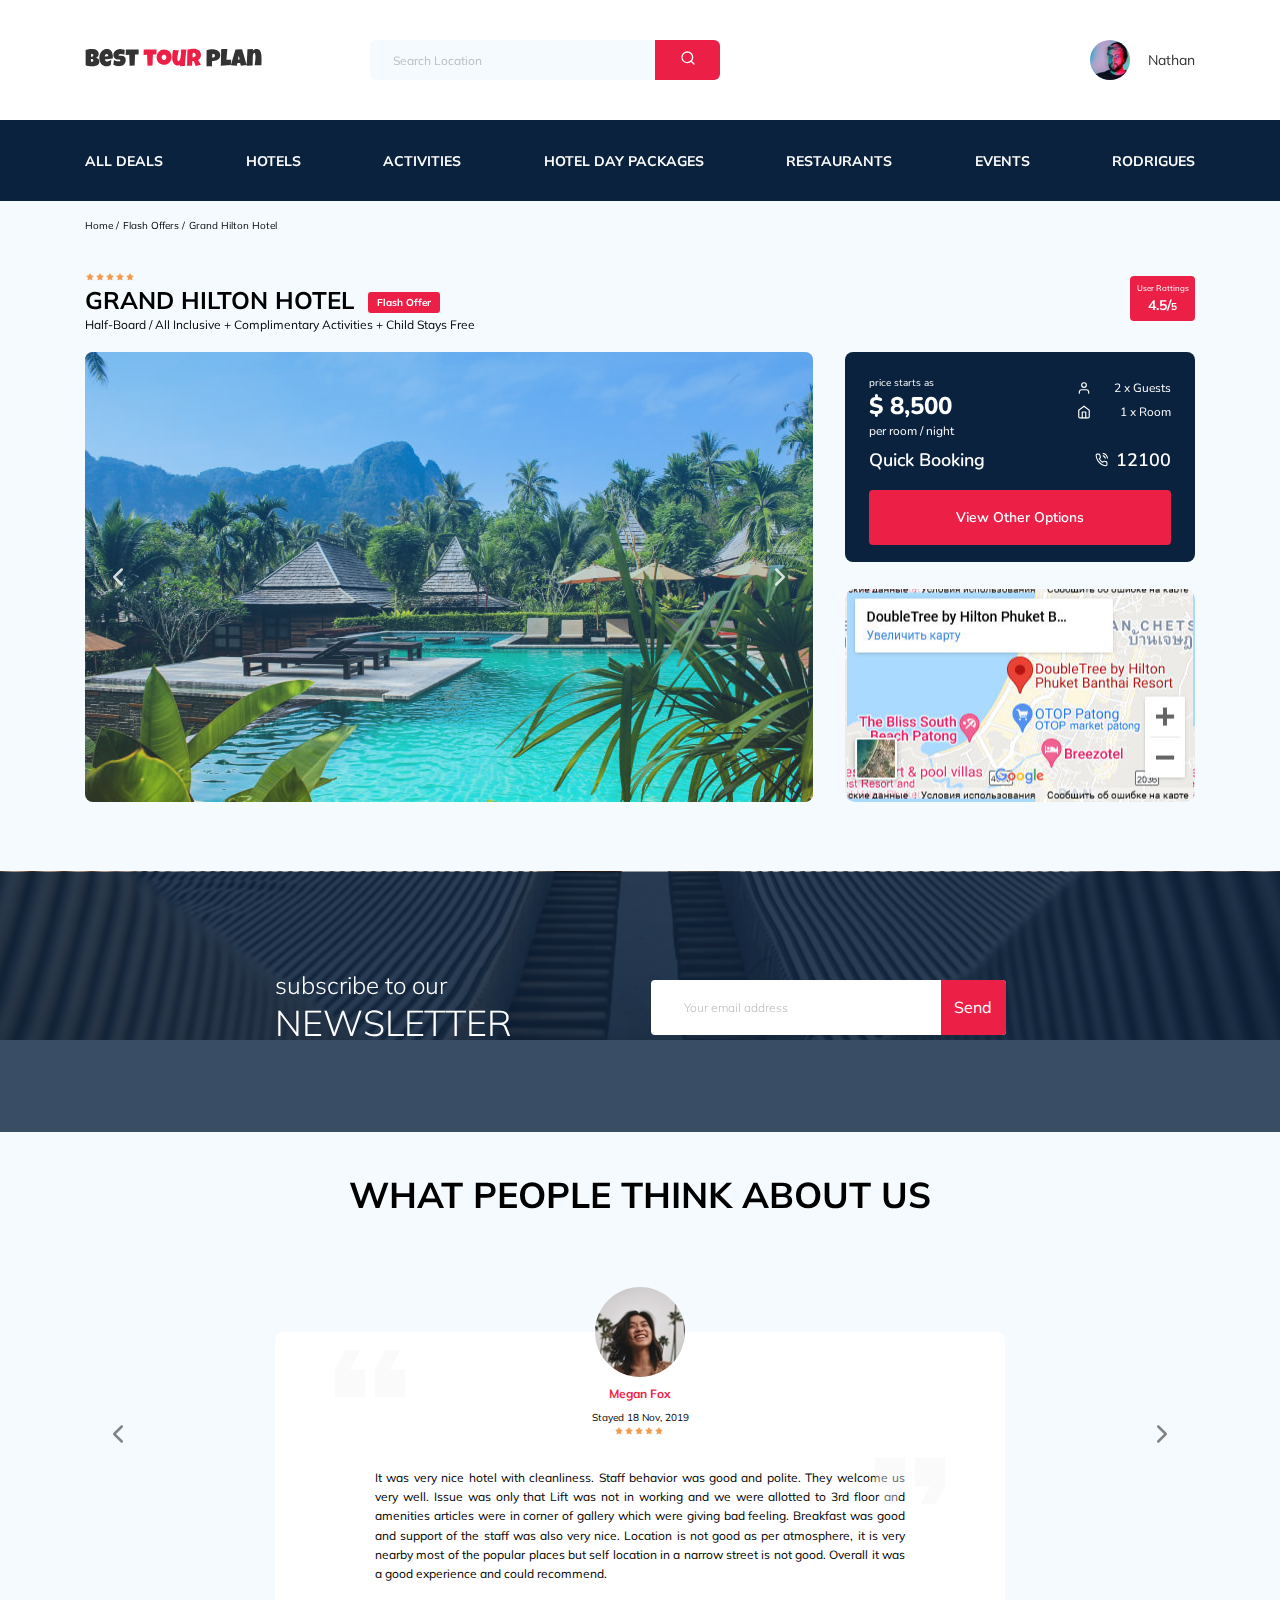
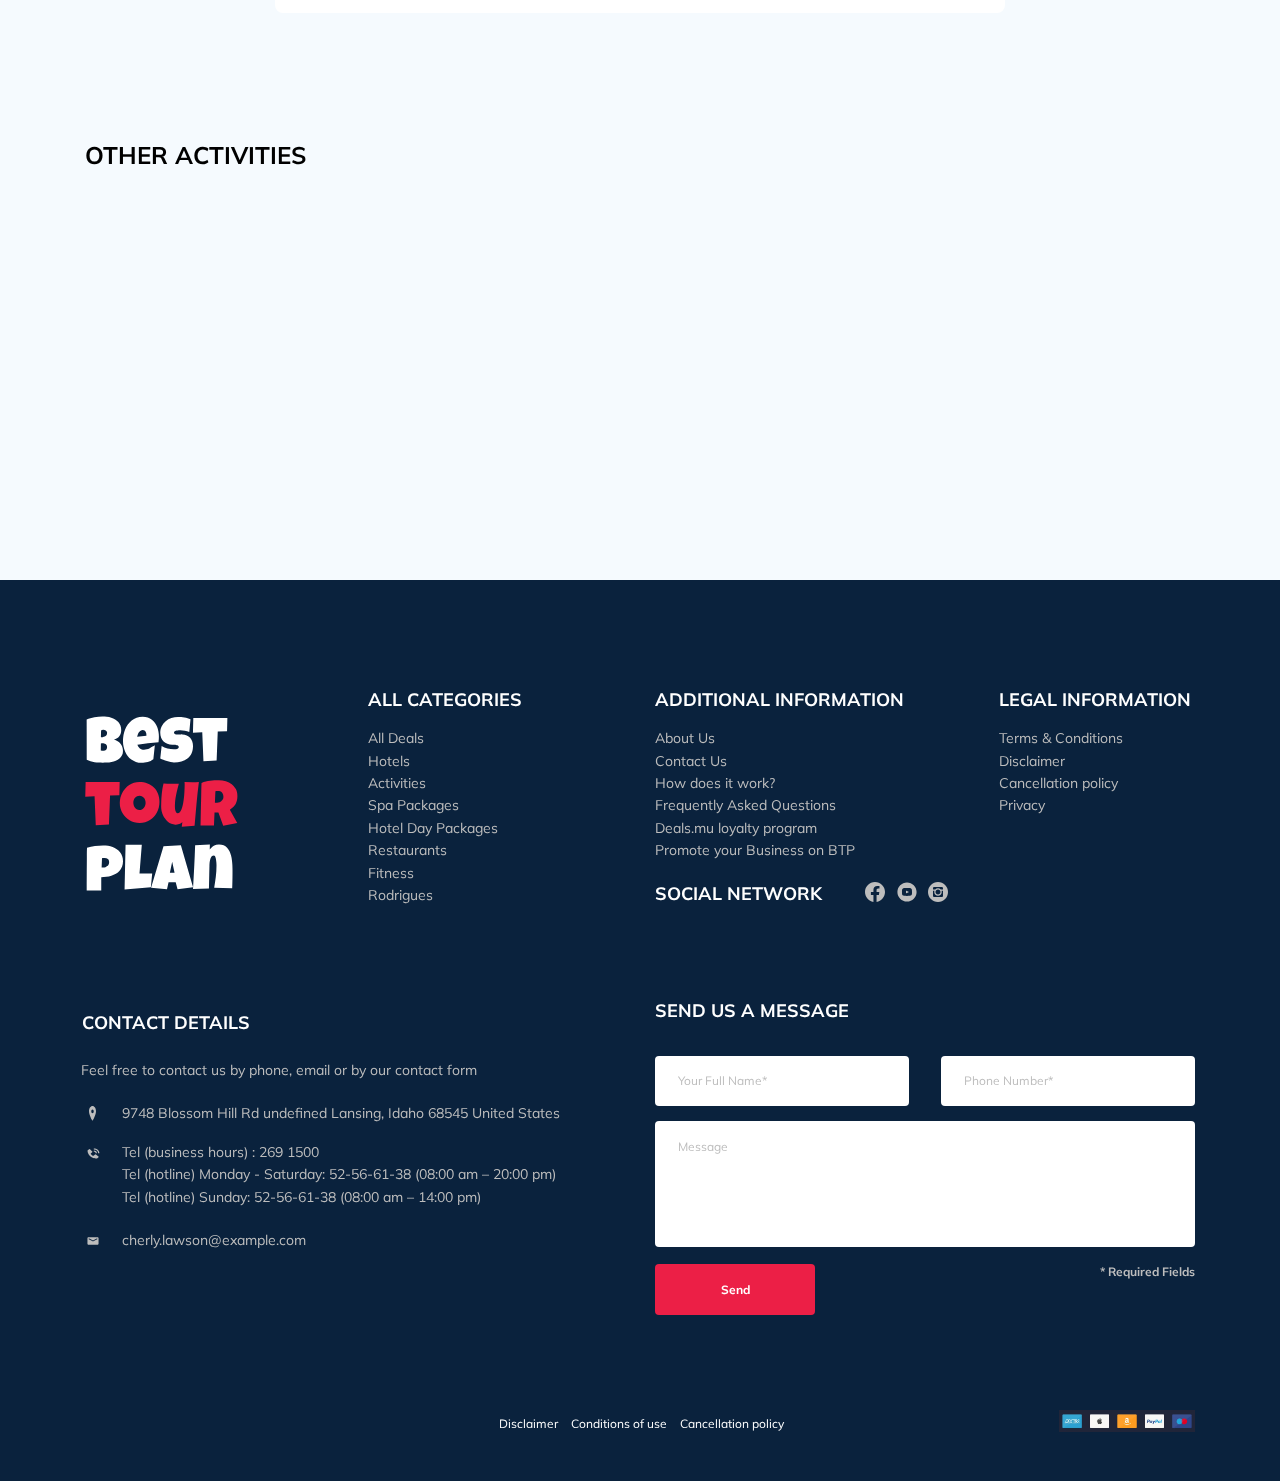
<file: index.html>
<!DOCTYPE html>
<html lang="en">

<head>
  <meta charset="UTF-8" />
  <meta http-equiv="X-UA-Compatible" content="IE=edge" />
  <meta name="viewport" content="width=device-width, initial-scale=1.0" />
  <title>Best Tour Plan - Hotel Booking</title>
  <link href="https://fonts.googleapis.com/css2?family=Mulish:wght@400;700&family=Nunito:wght@400;700;800&display=swap"
    rel="stylesheet" />
  <link rel="stylesheet" href="css/swiper-bundle.min.css" />
  <link rel="stylesheet" href="css/aos.css" />
  <link rel="stylesheet" href="css/style.css" />
</head>

<body>
  <header class="navbar navbar--mobile--fixed">
    <div class="container">
      <div class="navbar-top">
        <a href="#" class="logo" data-aos="flip-left" data-aos-delay="300">
          <img loading="lazy" loading='' src="img/horizontal-logo.svg" alt="Logo: Best Tour Plan" class="logo__image" />
        </a>
        <form action="#" class="search navbar__search navbar__search--mobile--hidden">
          <input type="text" class="search__input" placeholder="Search Location" />
          <button class="search__button">
            <img loading="lazy" src="img/search.svg" alt="Icon: search" />
          </button>
        </form>
        <a href="#" class="user navbar__user navbar__user--mobile--hidden">
          <img loading="lazy" src="img/user-avatar.jpg" alt="avatar: Nathan" class="user__avatar" />
          <span class="user__name">Nathan</span>
        </a>
        <!--./user-->
        <button class="menu-button navbar-top__menu-button">
          <span class="menu-button__line"></span>
          <span class="menu-button__line"></span>
          <span class="menu-button__line"></span>
        </button>
      </div>
      <!--./navbar-top-->
    </div>
    <!--./container-->
    <div class="navbar-bottom">
      <div class="container">
        <ul class="navbar-menu">
          <li class="navbar-menu__item navbar-menu__item--mobile--visible">
            <a href="#" class="user navbar__user navbar__user--mobile--visible">
              <img loading="lazy" src="img/user-avatar.jpg" alt="avatar: Nathan" class="user__avatar" />
              <span class="user__name user__name--light">Nathan</span>
            </a>
          </li>
          <li class="navbar-menu__item navbar-menu__item--mobile--visible">
            <form action="#" class="search navbar__search navbar__search--mobile--visible">
              <input type="text" class="search__input search__input--mobile--visible" placeholder="Search Location" />
              <button class="search__button">
                <img loading="lazy" src="img/search.svg" alt="Icon: search" />
              </button>
            </form>
          </li>
          <li class="navbar-menu__item">
            <a href="#" class="navbar-menu__link" data-aos="zoom-in" data-aos-delay="500">All Deals</a>
          </li>
          <li class="navbar-menu__item">
            <a href="#" class="navbar-menu__link" data-aos="zoom-in" data-aos-delay="600">Hotels</a>
          </li>
          <li class="navbar-menu__item">
            <a href="#" class="navbar-menu__link" data-aos="zoom-in" data-aos-delay="700">Activities</a>
          </li>
          <li class="navbar-menu__item">
            <a href="#" class="navbar-menu__link" data-aos="fade-up" data-aos-delay="800">Hotel Day Packages</a>
          </li>
          <li class="navbar-menu__item">
            <a href="#" class="navbar-menu__link" data-aos="zoom-in" data-aos-delay="700">Restaurants</a>
          </li>
          <li class="navbar-menu__item">
            <a href="#" class="navbar-menu__link" data-aos="zoom-in" data-aos-delay="600">Events</a>
          </li>
          <li class="navbar-menu__item">
            <a href="#" class="navbar-menu__link" data-aos="zoom-in" data-aos-delay="500">Rodrigues</a>
          </li>
        </ul>
        <!--./navbar-menu-->
      </div>
    </div>
    <!--./navbar-bottom-->
  </header>
  <nav class="breadcrump">
    <div class="container">
      <ul class="breadcrump-list">
        <li class="breadcrump-list__item">
          <a href="#" class="breadcrump-list__link">Home</a>
        </li>
        <li class="breadcrump-list__item">
          <a href="#" class="breadcrump-list__link">Flash Offers</a>
        </li>
        <li class="breadcrump-list__item">Grand Hilton Hotel</li>
      </ul>
    </div>
    <!--./container -->
  </nav>
  <!--./breadcrump -->
  <section class="hotel">
    <div class="container">
      <div class="hotel-info">
        <div class="hotel-info__text">
          <div class="hotel-wrapper">
            <div class="stars">
              <img loading="lazy" class="stars__modifier" src="img/star.svg" alt="star" />
              <img loading="lazy" class="stars__modifier" src="img/star.svg" alt="star" />
              <img loading="lazy" class="stars__modifier" src="img/star.svg" alt="star" />
              <img loading="lazy" class="stars__modifier" src="img/star.svg" alt="star" />
              <img loading="lazy" class="stars__modifier" src="img/star.svg" alt="star" />
            </div>
            <h1 class="hotel-name hotel-info__name">grand hilton hotel</h1>
            <span class="offer hotel-info__offer">Flash Offer</span>
          </div>
          <p class="hotel-description hotel-info__offer">
            Half-Board / All Inclusive + Complimentary Activities + Child
            Stays Free
          </p>
        </div>
        <!-- /.hotel-info_text-->
        <div data-toggle="modal" data-href="#rating-modal" class="rating hotel-info__rating">
          <span class="rating__text">User Rattings</span>
          <span class="rating__counter">4.5/</span>
        </div>
        <!-- /.hotel info__right -->
      </div>
      <!-- /.hotel-info -->
      <div class="hotel-grid">
        <div class="swiper-container hotel-slider hotel__slider">
          <!-- Additional required wrapper -->
          <div class="swiper-wrapper">
            <div class="swiper-slide hotel-slider__slide">
              <img loading="lazy" class="hotel-slider__img" src="img/slide-1.jpg" alt="slide" />
            </div>
            <div class="swiper-slide hotel-slider__slide">
              <img loading="lazy" class="hotel-slider__img" src="img/slide-2.jpg" alt="Слайд 2" />
            </div>
            <div class="swiper-slide hotel-slider__slide">
              <img loading="lazy" class="hotel-slider__img" src="img/slide-3.jpg" alt="Слайд 3" />
            </div>
            <div class="swiper-slide hotel-slider__slide">
              <img loading="lazy" class="hotel-slider__img" src="img/slide-4.jpg" alt="Слайд 4" />
            </div>
            <div class="swiper-slide hotel-slider__slide">
              <img loading="lazy" class="hotel-slider__img" src="img/slide-5.jpg" alt="Слайд 5" />
            </div>
          </div>

          <!-- If we need navigation buttons -->
          <button class="hotel-slider__button hotel-slider__button--prev"></button>
          <button class="hotel-slider__button hotel-slider__button--next"></button>
        </div>
        <!-- ./swiper-container-->
        <div class="hotel-right">
          <div class="booking">
            <div class="booking__info">
              <div class="booking__price">
                <span class="booking__start">price starts as</span>
                <strong class="booking__pricetag">$ 8,500</strong>
                <span class="booking__per-room">per room / night</span>
              </div>
              <!-- /.booking__price -->
              <div class="booking__room">
                <div class="booking__text">
                  <img loading="lazy"  class="booking__img--user booking__icon" src="img/user.svg" alt="Icon: user"/>
                  <span class="booking__description">2 x Guests</span>
                </div>
                <!-- /.booking__text -->
                <div class="booking__text">
                  <img loading="lazy"  class="booking__img--home booking__icon" src="img/home.svg" alt="Icon: home"/>
                  <span class="booking__description">1 x Room</span>
                </div>
                <!-- /.booking__text -->
              </div>
              <!-- /.booking__room -->
            </div>
            <!-- /.booking__info -->
            <div class="booking__call-center">
              <span class="booking__heading">Quick Booking</span>
              <a class="booking__number" href="tel:12100">
                <img loading="lazy" class="booking__number--phone" src="img/phone-call-1.svg" alt="Icone: phone" />
                <span class="booking__num">12100</span>
              </a>
            </div>
            <!-- /.booking__call-center -->
            <button data-toggle="modal" data-href="#booking-modal" class="button booking__button">View Other
              Options</button>
          </div>
          <!-- /.booking -->
          <div id="map_container" class="map container-fluid">
            <script id="ymap_lazy" async
              data-src="https://api-maps.yandex.ru/services/constructor/1.0/js/?um=constructor%3A26f860b2bd00717ac99d3d5c108648a2e52b5e810cdecc0f4e9f6578273fc647&amp;width=100%&amp;height=100%&amp;lang=ru_RU&amp;scroll=true"></script>
          </div>
          <!-- /.map -->
        </div>
        <!-- /.hotel-right -->
      </div>
      <!-- /.hotel-grid -->
    </div>
    <!--./container -->
  </section>
  <!--./hotel -->
  <section class="newsletter parallax-window">
    <div class="newsletter-wrapper">
      <h2 class="newsletter-title newsletter__title">
        subscribe to our
        <span class="newsletter-title__strong">Newsletter</span>
      </h2>
      <form action="send.php" method="POST" class="subscribe newsletter__subscribe form">
        <input type="email" placeholder="Your email address" class="subscribe__input" name="email" required />
        <button class="subscribe__button" type="submit">Send</button>
      </form>
    </div>
    <!-- /.newsletter-wrapper -->
  </section>
  <section class="reviews">
    <div class="container">
      <h2 class="reviews__title">What people think about us</h2>
      <div class="swiper-container reviews-slider">
        <div class="swiper-wrapper">
          <div class="swiper-slide">
            <div class="reviews-slider__item">
              <div class="reviews-slider__profile">
                <img loading="lazy" src="img/reviews-avatar.jpg" alt="Photo: Megan Fox" class="reviews-slider__avatar" />
                <h3 class="reviews-slider__username">Megan Fox</h3>
                <span class="reviews-slider__date">Stayed 18 Nov, 2019</span>
                <div class="reviews-slider__rating">
                  <img loading="lazy" class="stars__modifier" src="img/star.svg" alt="star" />
                  <img loading="lazy" class="stars__modifier" src="img/star.svg" alt="star" />
                  <img loading="lazy" class="stars__modifier" src="img/star.svg" alt="star" />
                  <img loading="lazy" class="stars__modifier" src="img/star.svg" alt="star" />
                  <img loading="lazy" class="stars__modifier" src="img/star.svg" alt="star" />
                </div>
                <!-- /.reviews-slider__rating -->
              </div>
              <!-- /.reviews-slider__profile -->
              <p class="reviews-slider__text">
                It was very nice hotel with cleanliness. Staff behavior was
                good and polite. They welcome us very well. Issue was only
                that Lift was not in working and we were allotted to 3rd floor
                and amenities articles were in corner of gallery which were
                giving bad feeling. Breakfast was good and support of the
                staff was also very nice. Location is not good as per
                atmosphere, it is very nearby most of the popular places but
                self location in a narrow street is not good. Overall it was a
                good experience and could recommend.
              </p>
              <!-- /.reviews-slider__text -->
            </div>
            <!-- /.reviews-slider__item -->
          </div>
          <!-- ./swiper-slider-->
          <div class="swiper-slide">
            <div class="reviews-slider__item">
              <div class="reviews-slider__profile">
                <img loading="lazy" src="img/reviews-avatar-2.jpg" alt="Photo: Suzy Devidson" class="reviews-slider__avatar" />
                <h3 class="reviews-slider__username">Suzy Devidson</h3>
                <span class="reviews-slider__date">Stayed 20 Nov, 2018</span>
                <div class="reviews-slider__rating">
                  <img loading="lazy" class="stars__modifier" src="img/star.svg" alt="star" />
                  <img loading="lazy" class="stars__modifier" src="img/star.svg" alt="star" />
                  <img loading="lazy" class="stars__modifier" src="img/star.svg" alt="star" />
                  <img loading="lazy" class="stars__modifier" src="img/star.svg" alt="star" />
                  <img loading="lazy" class="stars__modifier" src="img/star.svg" alt="star" />
                </div>
                <!-- /.reviews-slider__rating -->
              </div>
              <!-- /.reviews-slider__profile -->
              <p class="reviews-slider__text">
                Lorem ipsum dolor sit amet consectetur adipisicing elit.
                Corrupti cum quam enim repellendus error debitis aperiam dicta
                necessitatibus neque reiciendis, sapiente sed laboriosam
                incidunt quia? Corporis saepe suscipit voluptate ipsum? Lorem
                ipsum dolor sit, amet consectetur adipisicing elit. Fuga
                porro, laboriosam reiciendis earum fugit sed magni distinctio
                quae, vel ea maiores labore. Possimus perferendis assumenda,
                quae ex cumque distinctio aspernatur.
              </p>
              <!-- /.reviews-slider__text -->
            </div>
            <!-- /.reviews-slider__item -->
          </div>
          <!-- ./swiper-slider-->
        </div>
        <!-- ./swiper-wrapper-->
        <button class="reviews-slider__button reviews-slider__button--next"></button>
        <button class="reviews-slider__button reviews-slider__button--prev"></button>
      </div>
      <!-- ./reviews-slider-->
    </div>
    <!-- /.container -->
  </section>
  <!-- /.reviews -->
  <section class="activities">
    <div class="container">
      <h2 class="activities__title">Other Activities</h2>
      <div class="activities-wrapper">
        <div class="card activities__card" data-aos="fade-down" data-aos-delay="800">
          <img loading="lazy" src="img/activities/activity-1.jpg" alt="The curious corner of chamarel" class="card__image" />
          <h3 class="card__title card__title--header-one">
            The curious corner of chamarel
          </h3>
          <button class="card__button">Book Now</button>
        </div>
        <div class="card activities__card" data-aos="fade-down" data-aos-delay="600">
          <img loading="lazy" src="img/activities/activity-2.jpg" alt="Gymkhana club golf course" class="card__image" />
          <h3 class="card__title card__title--header-two">
            Gymkhana club golf course
          </h3>
          <button class="card__button">Book Now</button>
        </div>
        <div class="card activities__card" data-aos="fade-down" data-aos-delay="400">
          <img loading="lazy" src="img/activities/activity-3.jpg" alt="Tamarind falls hikingtrip - full day" class="card__image" />
          <h3 class="card__title card__title--header-three">
            Tamarind falls hiking trip - full day
          </h3>
          <button class="card__button">Book Now</button>
        </div>
        <div class="card activities__card" data-aos="fade-down" data-aos-delay="200">
          <img loading="lazy" src="img/activities/activity-4.jpg" alt="The blue marine discovery quest" class="card__image" />
          <h3 class="card__title card__title--header-four">
            The blue marine discovery quest
          </h3>
          <button class="card__button">Book Now</button>
        </div>
        <!-- /.card -->
      </div>
      <!-- /.activities-wrapper -->
    </div>
  </section>
  <!-- /.activities -->
  <footer class="footer">
    <div class="container">
      <div class="footer-wrapper">
        <a class="logo footer__logo" href="#"><img loading="lazy" src="img/vertical_logo.svg" alt="Best Tour Plan" /></a>
        <div class="footer__list footer__categories">
          <h3 class="footer__title footer__title--all-categories">ALL CATEGORIES</h3>
          <ul class="footer__ul">
            <li class="footer__item">
              <a href="#" class="footer__link">All Deals </a>
            </li>
            <li class="footer__item">
              <a href="#" class="footer__link">Hotels</a>
            </li>
            <li class="footer__item">
              <a href="#" class="footer__link">Activities</a>
            </li>
            <li class="footer__item">
              <a href="#" class="footer__link">Spa Packages</a>
            </li>
            <li class="footer__item">
              <a href="#" class="footer__link">Hotel Day Packages </a>
            </li>
            <li class="footer__item">
              <a href="#" class="footer__link">Restaurants </a>
            </li>
            <li class="footer__item">
              <a href="#" class="footer__link">Fitness </a>
            </li>
            <li class="footer__item">
              <a href="#" class="footer__link">Rodrigues</a>
            </li>
          </ul>
        </div>
        <!-- /.footer__list -->
        <div class="footer__list footer__additional">
          <h3 class="footer__title">ADDITIONAL INFORMATION</h3>
          <ul class="footer__ul">
            <li class="footer__item">
              <a href="#" class="footer__link">About Us </a>
            </li>
            <li class="footer__item">
              <a href="#" class="footer__link">Contact Us </a>
            </li>
            <li class="footer__item">
              <a href="#" class="footer__link">How does it work? </a>
            </li>
            <li class="footer__item">
              <a href="#" class="footer__link">Frequently Asked Questions </a>
            </li>
            <li class="footer__item">
              <a href="#" class="footer__link">Deals.mu loyalty program </a>
            </li>
            <li class="footer__item">
              <a href="#" class="footer__link">Promote your Business on BTP</a>
            </li>
          </ul>
        </div>
        <!-- /.footer__list -->
        <div class="footer__social-network">
          <h3 class="footer__title footer__title--inline">Social Network</h3>
          <div class="footer__social-links">
            <a href="#" class="footer__link"><img loading="lazy" class="footer__link--img" src="img/facebook.svg" alt="icon:facebook" /></a><a href="#"
              class="footer__link"><img loading="lazy" class="footer__link--img" src="img/youtube.svg" alt="icon: youtube" /></a><a href="#"
              class="footer__link"><img loading="lazy"class="footer__link--img" src="img/instagram.svg" alt="icon: instagram" /></a>
          </div>
          <!-- /.footer__social-links -->
        </div>
        <!-- /.footer__social-network -->
        <div class="footer__list footer__legal">
          <h3 class="footer__title">LEGAL INFORMATION</h3>
          <ul class="footer__ul">
            <li class="footer__item">
              <a href="#" class="footer__link">Terms & Conditions</a>
            </li>
            <li class="footer__item">
              <a href="#" class="footer__link">Disclaimer</a>
            </li>
            <li class="footer__item">
              <a href="#" class="footer__link">Cancellation policy</a>
            </li>
            <li class="footer__item">
              <a href="#" class="footer__link">Privacy</a>
            </li>
          </ul>
        </div>
        <!-- /.footer__list -->
        <div class="footer__contact-details">
          <h3 class="footer__title footer__title--mb-3">Contact Details</h3>
          <p class="footer__text">
            Feel free to contact us by phone, email or by our contact form
          </p>
          <ul class="footer__ul">
            <li class="footer__item footer__item--mb-2">
              <div class="footer__icon-wrapper">
                <img loading="lazy" class="footer__icon footer__icon--pad-1" src="img/map-marker.svg" alt="icon: map marker" />
              </div>
              9748
              Blossom Hill Rd undefined Lansing, Idaho 68545 United States
            </li>
            <li class="footer__item footer__item--mb-3">
              <div class="footer__icon-wrapper">
                <img loading="lazy" class="footer__icon footer__icon--pad-2" src="img/phone-call.svg" alt="icon: phone call" />
              </div>
              Tel (business hours) : 269 1500 <br />
              Tel (hotline) Monday - Saturday: 52-56-61-38 (08:00 am – 20:00
              pm) <br />
              Tel (hotline) Sunday: 52-56-61-38 (08:00 am – 14:00 pm) <br />
            </li>
            <li class="footer__item footer__item--mb-3">
              <div class="footer__icon-wrapper"><img loading="lazy" class="footer__icon footer__icon--pad-3" src="img/email.svg"
                  alt="icon: email" /></div>
              cherly.lawson@example.com
            </li>
          </ul>
        </div>
        <!-- /.footer__contact-details -->
        <div class="footer__contacts-form">
          <h3 class="footer__title footer__title--sum">Send us a message</h3>
          <form action="send.php" method="POST" class="footer__form form">
            <div class="footer__input-group">
              <input type="text" placeholder="Your Full Name*" class="input footer__input" name="name" required
                minlength="2" />
            </div>
            <div class="footer__input-group">
              <input type="tel" placeholder="Phone Number*" class="input phone footer__input" name="phone" required />
            </div>
            <textarea cols="30" rows="6" class="message footer__message" placeholder="Message"
              name="message"></textarea>
            <button type="submit" class="button footer__button">Send</button>
            <span class="footer__info">* Required Fields</span>
          </form>
        </div>
        <!-- /.footer__contacts-form -->
        <div class="footer__other">
          <span class="footer__links">
            <a class="footer__links__disclaimer" href="#">Disclaimer</a>
            <a class="footer__links__cou" href="#">Conditions of use</a>
            <a class="footer__links__cp" href="#">Cancellation policy</a>
          </span>
          <span class="footer__payment"><img loading="lazy" class="footer__payment--image" src="img/payment-cards.png"
              alt="Images: Payment cards"></span>
        </div>
        <!-- /.footer__other -->
      </div>
      <!-- /.footer-wrapper -->
    </div>
    <!-- /.container -->
  </footer>
  <div class="modal" id="booking-modal">
    <div class="modal__overlay">
    </div>
    <!-- /.modal__overlay -->
    <div class="modal__dialog">
      <a href="#" class="modal__close">
        <img loading="lazy" src="img/close.svg" alt="icon: close">
      </a>
      <h3 class="modal__title modal__title--sum">Booking</h3>
      <form action="send.php" method="POST" class="modal__form form">
        <input type="text" placeholder="Your Full Name*" class="input modal__input" name="name" required
          minlength="2" />
        <input type="tel" placeholder="Phone Number*" class="input phone modal__input" name="phone" required />
        <input type="email" placeholder="Your Email*" class="input modal__input" name="email" required />
        <textarea cols="30" rows="6" class="message modal__message" placeholder="Message" name="message"></textarea>
        <button type="submit" class="button modal__button">Send</button>
        <span class="modal__info">* Required Fields</span>
      </form>
    </div>
    <!-- /.modal__dialog -->
  </div>
  <!-- /.modal booking-modal -->
  <div class="modal" id="rating-modal">
    <div class="modal__overlay">
    </div>
    <!-- /.modal__overlay -->
    <div class="modal__dialog">
      <a href="#" class="modal__close">
        <img loading="lazy" src="img/close.svg" alt="icon: close">
      </a>
      <h3 class="modal__title modal__title--sum">Send us a feedback</h3>
      <form action="send.php" method="POST" class="modal__form form">
        <input type="text" placeholder="Your Full Name*" class="input modal__input" name="name" required
          minlength="2" />
        <input type="tel" placeholder="Phone Number*" class="input phone modal__input" name="phone" required />
        <input type="email" placeholder="Your Email*" class="input modal__input" name="email" required />
        <textarea cols="30" rows="6" class="message modal__message" placeholder="Message" name="message"></textarea>
        <button type="submit" class="button modal__button">Send</button>
        <span class="modal__info">* Required Fields</span>
      </form>
    </div>
    <!-- /.modal__dialog -->
  </div>
  <!-- /.modal rating-modal -->

  <script src="js/jquery-3.6.0.min.js" defer ></script>
  <script src="js/swiper-bundle.min.js" defer></script>
  <script src="https://ajax.googleapis.com/ajax/libs/jquery/1.11.0/jquery.min.js" defer></script>
  <script src="js/parallax.min.js" defer></script>
  <script src="js/jquery.validate.min.js" defer></script>
  <script src="js/jquery.mask.min.js" defer></script>
  <script src="js/aos.js" defer></script>
  <script src="js/main.js" defer></script>
</body>

</html>
</file>
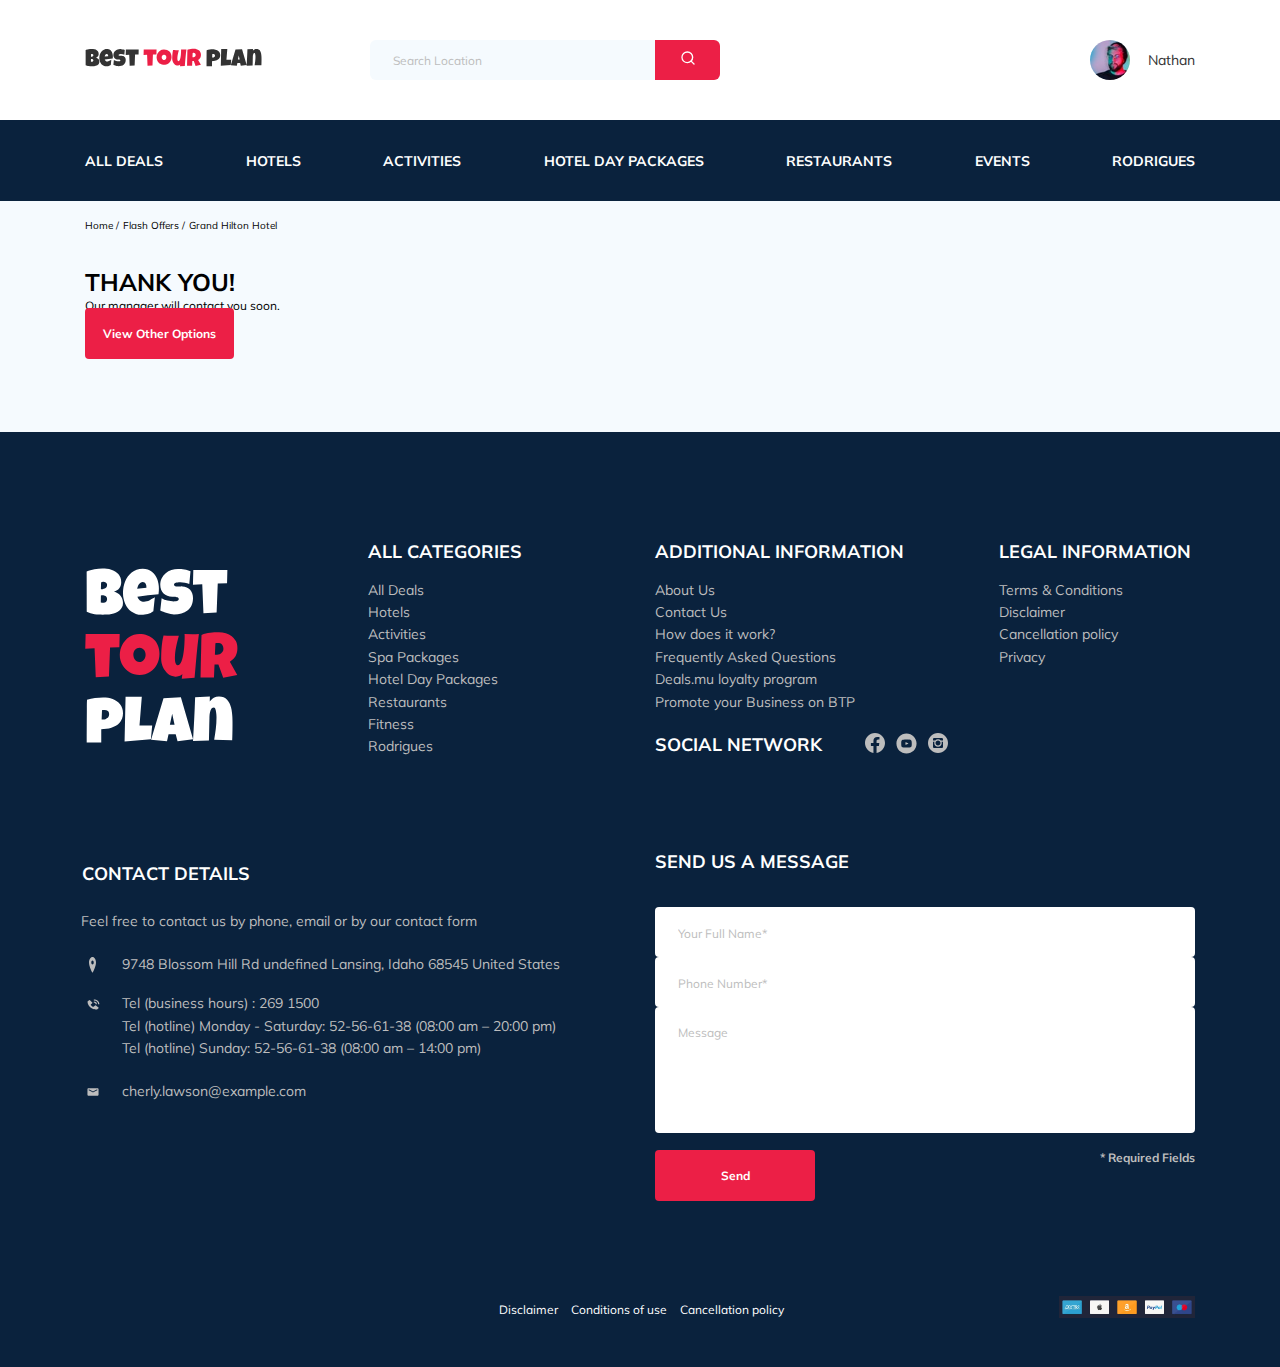
<file: subscribe.html>
<!DOCTYPE html>
<html lang="en">

<head>
    <meta charset="UTF-8" />
    <meta http-equiv="X-UA-Compatible" content="IE=edge" />
    <meta name="viewport" content="width=device-width, initial-scale=1.0" />
    <title>Best Tour Plan - Hotel Booking</title>
    <link
        href="https://fonts.googleapis.com/css2?family=Mulish:wght@400;700&family=Nunito:wght@400;700;800&display=swap"
        rel="stylesheet" />
    <link rel="stylesheet" href="css/swiper-bundle.min.css" />
    <link rel="stylesheet" href="css/style.css" />
</head>

<body>
    <header class="navbar navbar--mobile--fixed">
        <div class="container">
            <div class="navbar-top">
                <a href="index.html" class="logo">
                    <img src="img/horizontal-logo.svg" alt="LolgoBest Tour Plan" class="logo__image" />
                </a>
                <form action="#" class="search navbar__search navbar__search--mobile--hidden">
                    <input type="text" class="search__input" placeholder="Search Location" />
                    <button class="search__button">
                        <img src="img/search.svg" alt="Icon: search" />
                    </button>
                </form>
                <a href="#" class="user navbar__user navbar__user--mobile--hidden">
                    <img src="img/user-avatar.jpg" alt="avatar: Nathan" class="user__avatar" />
                    <span class="user__name">Nathan</span>
                </a>
                <!--./user-->
                <button class="menu-button navbar-top__menu-button">
                    <span class="menu-button__line"></span>
                    <span class="menu-button__line"></span>
                    <span class="menu-button__line"></span>
                </button>
            </div>
            <!--./navbar-top-->
        </div>
        <!--./container-->
        <div class="navbar-bottom">
            <div class="container">
                <ul class="navbar-menu">
                    <li class="navbar-menu__item navbar-menu__item--mobile--visible">
                        <a href="#" class="user navbar__user navbar__user--mobile--visible">
                            <img src="img/user-avatar.jpg" alt="avatar: Nathan" class="user__avatar" />
                            <span class="user__name user__name--light">Nathan</span>
                        </a>
                    </li>
                    <li class="navbar-menu__item navbar-menu__item--mobile--visible">
                        <form action="#" class="search navbar__search navbar__search--mobile--visible">
                            <input type="text" class="search__input search__input--mobile--visible"
                                placeholder="Search Location" />
                            <button class="search__button">
                                <img src="img/search.svg" alt="Icon: search" />
                            </button>
                        </form>
                    </li>
                    <li class="navbar-menu__item">
                        <a href="#" class="navbar-menu__link">All Deals</a>
                    </li>
                    <li class="navbar-menu__item">
                        <a href="#" class="navbar-menu__link">Hotels</a>
                    </li>
                    <li class="navbar-menu__item">
                        <a href="#" class="navbar-menu__link">Activities</a>
                    </li>
                    <li class="navbar-menu__item">
                        <a href="#" class="navbar-menu__link">Hotel Day Packages</a>
                    </li>
                    <li class="navbar-menu__item">
                        <a href="#" class="navbar-menu__link">Restaurants</a>
                    </li>
                    <li class="navbar-menu__item">
                        <a href="#" class="navbar-menu__link">Events</a>
                    </li>
                    <li class="navbar-menu__item">
                        <a href="#" class="navbar-menu__link">Rodrigues</a>
                    </li>
                </ul>
                <!--./navbar-menu-->
            </div>
        </div>
        <!--./navbar-bottom-->
    </header>
    <nav class="breadcrump">
        <div class="container">
            <ul class="breadcrump-list">
                <li class="breadcrump-list__item">
                    <a href="#" class="breadcrump-list__link">Home</a>
                </li>
                <li class="breadcrump-list__item">
                    <a href="#" class="breadcrump-list__link">Flash Offers</a>
                </li>
                <li class="breadcrump-list__item">Grand Hilton Hotel</li>
            </ul>
        </div>
        <!--./container -->
    </nav>
    <!--./breadcrump -->
    <section class="hotel">
        <div class="container">
            <div class="hotel-info">
                <div class="hotel-info__text">
                    <div class="hotel-wrapper">
                        <h1 class="hotel-name hotel-info__name">Thank You!</h1>

                    </div>
                    <p class="hotel-description hotel-info__offer hotel-description__subscribe">
                        Our manager will contact you soon.
                    </p>
                    <a href="index.html" class="button booking__button--go-back">View Other
                        Options</a>
                </div>
                <!-- /.hotel-info_text-->
            </div>
            <!-- /.hotel-info -->
        </div>
        <!--./container -->
    </section>
    <!--./hotel -->
    <!-- /.activities -->
    <footer class="footer">
        <div class="container">
            <div class="footer-wrapper">
                <a class="logo footer__logo" href="index.html"><img src="img/vertical_logo.svg"
                        alt="Best Tour Plan" /></a>
                <div class="footer__list footer__categories">
                    <h3 class="footer__title footer__title--all-categories">ALL CATEGORIES</h3>
                    <ul class="footer__ul">
                        <li class="footer__item">
                            <a href="#" class="footer__link">All Deals </a>
                        </li>
                        <li class="footer__item">
                            <a href="#" class="footer__link">Hotels</a>
                        </li>
                        <li class="footer__item">
                            <a href="#" class="footer__link">Activities</a>
                        </li>
                        <li class="footer__item">
                            <a href="#" class="footer__link">Spa Packages</a>
                        </li>
                        <li class="footer__item">
                            <a href="#" class="footer__link">Hotel Day Packages </a>
                        </li>
                        <li class="footer__item">
                            <a href="#" class="footer__link">Restaurants </a>
                        </li>
                        <li class="footer__item">
                            <a href="#" class="footer__link">Fitness </a>
                        </li>
                        <li class="footer__item">
                            <a href="#" class="footer__link">Rodrigues</a>
                        </li>
                    </ul>
                </div>
                <!-- /.footer__list -->
                <div class="footer__list footer__additional">
                    <h3 class="footer__title">ADDITIONAL INFORMATION</h3>
                    <ul class="footer__ul">
                        <li class="footer__item">
                            <a href="#" class="footer__link">About Us </a>
                        </li>
                        <li class="footer__item">
                            <a href="#" class="footer__link">Contact Us </a>
                        </li>
                        <li class="footer__item">
                            <a href="#" class="footer__link">How does it work? </a>
                        </li>
                        <li class="footer__item">
                            <a href="#" class="footer__link">Frequently Asked Questions </a>
                        </li>
                        <li class="footer__item">
                            <a href="#" class="footer__link">Deals.mu loyalty program </a>
                        </li>
                        <li class="footer__item">
                            <a href="#" class="footer__link">Promote your Business on BTP</a>
                        </li>
                    </ul>
                </div>
                <!-- /.footer__list -->
                <div class="footer__social-network">
                    <h3 class="footer__title footer__title--inline">Social Network</h3>
                    <div class="footer__social-links">
                        <a href="#" class="footer__link"><img src="img/facebook.svg" alt="icon:facebook" /></a><a
                            href="#" class="footer__link"><img src="img/youtube.svg" alt="icon: youtube" /></a><a
                            href="#" class="footer__link"><img src="img/instagram.svg" alt="icon: instagram" /></a>
                    </div>
                    <!-- /.footer__social-links -->
                </div>
                <!-- /.footer__social-network -->
                <div class="footer__list footer__legal">
                    <h3 class="footer__title">LEGAL INFORMATION</h3>
                    <ul class="footer__ul">
                        <li class="footer__item">
                            <a href="#" class="footer__link">Terms & Conditions</a>
                        </li>
                        <li class="footer__item">
                            <a href="#" class="footer__link">Disclaimer</a>
                        </li>
                        <li class="footer__item">
                            <a href="#" class="footer__link">Cancellation policy</a>
                        </li>
                        <li class="footer__item">
                            <a href="#" class="footer__link">Privacy</a>
                        </li>
                    </ul>
                </div>
                <!-- /.footer__list -->
                <div class="footer__contact-details">
                    <h3 class="footer__title footer__title--mb-3">Contact Details</h3>
                    <p class="footer__text">
                        Feel free to contact us by phone, email or by our contact form
                    </p>
                    <ul class="footer__ul">
                        <li class="footer__item footer__item--mb-2">
                            <div class="footer__icon-wrapper">
                                <img class="footer__icon footer__icon--pad-1" src="img/map-marker.svg"
                                    alt="icon: map marker" />
                            </div>
                            9748
                            Blossom Hill Rd undefined Lansing, Idaho 68545 United States
                        </li>
                        <li class="footer__item footer__item--mb-3">
                            <div class="footer__icon-wrapper">
                                <img class="footer__icon footer__icon--pad-2" src="img/phone-call.svg"
                                    alt="icon: phone call" />
                            </div>
                            Tel (business hours) : 269 1500 <br />
                            Tel (hotline) Monday - Saturday: 52-56-61-38 (08:00 am – 20:00
                            pm) <br />
                            Tel (hotline) Sunday: 52-56-61-38 (08:00 am – 14:00 pm) <br />
                        </li>
                        <li class="footer__item footer__item--mb-3">
                            <div class="footer__icon-wrapper"><img class="footer__icon footer__icon--pad-3"
                                    src="img/email.svg" alt="icon: email" /></div>
                            cherly.lawson@example.com
                        </li>
                    </ul>
                </div>
                <!-- /.footer__contact-details -->
                <div class="footer__contacts-form">
                    <h3 class="footer__title footer__title--sum">Send us a message</h3>
                    <form action="send.php" method="POST" class="footer__form">
                        <input type="text" placeholder="Your Full Name*" class="input footer__input" name="name" />
                        <input type="text" placeholder="Phone Number*" class="input footer__input" name="phone" />
                        <textarea cols="30" rows="6" class="footer__message" placeholder="Message"
                            name="message"></textarea>
                        <button type="submit" class="button footer__button">Send</button>
                        <span class="footer__info">* Required Fields</span>
                    </form>
                </div>
                <!-- /.footer__contacts-form -->
                <div class="footer__other">
                    <span class="footer__links">
                        <a class="footer__links__disclaimer" href="#">Disclaimer</a>
                        <a class="footer__links__cou" href="#">Conditions of use</a>
                        <a class="footer__links__cp" href="#">Cancellation policy</a>
                    </span>
                    <span class="footer__payment"><img class="footer__payment--image" src="img/payment-cards.png"
                            alt="Images: Payment cards"></span>
                </div>
                <!-- /.footer__other -->
            </div>
            <!-- /.footer-wrapper -->
        </div>
        <!-- /.container -->
    </footer>
    <script src="js/swiper-bundle.min.js"></script>
    <script src="https://ajax.googleapis.com/ajax/libs/jquery/1.11.0/jquery.min.js"></script>
    <script src="js/parallax.min.js"></script>
    <script src="js/main.js"></script>
</body>

</html>
</file>
<file: css/style.css>
*{box-sizing:border-box}body{font-family:'Mulish', sans-serif;background-color:#F5FAFE}.container{max-width:1110px;margin:auto}.navbar{font-weight:bold}.img{max-width:100%}h1,h2,h3,h4,h5,h6,p{margin:0;padding:0}ul,ol{margin:0;padding:0;list-style:none}a{color:inherit;text-decoration:none;cursor:pointer}button{border:none;cursor:pointer}.input{background-color:#fff;border-radius:4px;border:none;padding:0 23px;height:50px}.message{background-color:#fff;border-radius:4px;padding:18px 23px;border:none}.button{min-width:160px;min-height:50px;padding:18px;font-style:normal;font-weight:bold;font-size:12px;line-height:15px;color:#fff;background-color:#EC1F46;border-radius:4px}::placeholder{font-size:12px;color:#BDBDBD}.error{color:#fff}.invalid{color:#EC1F46;font-weight:600}.navbar{background-color:#ffffff}.navbar-top{display:flex;align-items:center;justify-content:space-between;padding-top:40px;padding-bottom:40px}.navbar-top__menu-button{display:none}.navbar__search{margin-right:auto;margin-left:108px}.navbar-bottom{background-color:#0A223D}.navbar-menu{list-style-type:none;margin:0;padding:31px 0;display:flex;align-items:center;justify-content:space-between;color:#fff}.navbar-menu__item--mobile--visible{display:none}.navbar-menu__link{color:inherit;text-decoration:none;text-transform:uppercase;font-size:14px;line-height:18px}.logo{width:177px;height:24px}.logo__image{width:100%}.search{display:flex;position:relative;overflow:hidden;border-radius:6px;height:40px}.search__input{width:350px;height:100%;padding-right:75px;padding-left:23px;background-color:#f5fafe;border:none;font-size:12px;line-height:15px;color:#333}.search__button{position:absolute;top:0;right:0;width:65px;height:100%;border:none;background-color:#EC1F46}.user{display:flex;align-items:center;text-decoration:none}.user__avatar{width:40px;height:40px;border-radius:50%;object-fit:cover}.user__name{margin-left:18px;font-size:14px;font-style:normal;font-weight:normal;line-height:14px;color:#333}/*! normalize.css v8.0.1 | MIT License | github.com/necolas/normalize.css */html{line-height:1.15;-webkit-text-size-adjust:100%}body{margin:0}main{display:block}h1{font-size:2em;margin:0.67em 0}hr{box-sizing:content-box;height:0;overflow:visible}pre{font-family:monospace, monospace;font-size:1em}a{background-color:transparent}abbr[title]{border-bottom:none;text-decoration:underline;text-decoration:underline dotted}b,strong{font-weight:bolder}code,kbd,samp{font-family:monospace, monospace;font-size:1em}small{font-size:80%}sub,sup{font-size:75%;line-height:0;position:relative;vertical-align:baseline}sub{bottom:-0.25em}sup{top:-0.5em}img{border-style:none}button,input,optgroup,select,textarea{font-family:inherit;font-size:100%;line-height:1.15;margin:0}button,input{overflow:visible}button,select{text-transform:none}button,[type="button"],[type="reset"],[type="submit"]{-webkit-appearance:button}button::-moz-focus-inner,[type="button"]::-moz-focus-inner,[type="reset"]::-moz-focus-inner,[type="submit"]::-moz-focus-inner{border-style:none;padding:0}button:-moz-focusring,[type="button"]:-moz-focusring,[type="reset"]:-moz-focusring,[type="submit"]:-moz-focusring{outline:1px dotted ButtonText}fieldset{padding:0.35em 0.75em 0.625em}legend{box-sizing:border-box;color:inherit;display:table;max-width:100%;padding:0;white-space:normal}progress{vertical-align:baseline}textarea{overflow:auto}[type="checkbox"],[type="radio"]{box-sizing:border-box;padding:0}[type="number"]::-webkit-inner-spin-button,[type="number"]::-webkit-outer-spin-button{height:auto}[type="search"]{-webkit-appearance:textfield;outline-offset:-2px}[type="search"]::-webkit-search-decoration{-webkit-appearance:none}::-webkit-file-upload-button{-webkit-appearance:button;font:inherit}details{display:block}summary{display:list-item}template{display:none}[hidden]{display:none}.breadcrump-list{display:flex;align-items:center;padding:18px 0;margin:0;list-style:none}.breadcrump-list__item{font-size:10px;line-height:13px}.breadcrump-list__item:not(:last-child)::after{content:'/';margin-right:4px}.breadcrump-list__link{text-decoration:none;color:inherit}.hotel{padding-top:16px;padding-bottom:70px}.hotel-info{display:flex;align-items:center;justify-content:space-between;padding-bottom:20px}.hotel-info__offer{margin-left:14px;margin-top:4px;font-weight:700}.hotel-info__name{text-transform:uppercase}.hotel-name{font-size:24px;line-height:0px}.hotel__name{margin-top:4px;margin-bottom:0}.hotel-description{margin:0 0;font-weight:400;font-size:12px;line-height:15px}.hotel-description__subscribe{margin-bottom:10px}.hotel-wrapper{display:flex;flex-wrap:wrap;align-items:center}.hotel__slider{margin-left:0;margin-right:30px}.hotel-slider{width:728px;height:450px;position:relative;border-radius:8px}.hotel-slider::after{content:'';position:absolute;width:100%;height:100%;top:0;bottom:0;left:0;right:0;background:linear-gradient(180deg, rgba(0,122,223,0.48) 0%, rgba(255,255,255,0.128) 100%);z-index:10}.hotel-slider__button{position:absolute;top:50%;transform:translateY(-50%);z-index:99;width:30px;height:30px;border:none;cursor:pointer;background-repeat:no-repeat;background-position:center;background-size:10px;background-color:transparent}.hotel-slider__button--next{right:18px;background-image:url(../img/arrow-next.svg)}.hotel-slider__button--prev{left:18px;background-image:url(../img/arrow-prev.svg)}.hotel-grid{padding-top:0;display:flex;justify-content:space-between}.hotel-right{display:flex;flex-direction:column;justify-content:space-between}.stars{flex-basis:100%;padding-left:2.8px}.stars__modifier{width:8px;height:8px;margin-left:-2px}.offer{font-size:10px;line-height:13px;padding:4px 9px;background-color:#EC1F46;border-radius:3px;color:#fff}.rating{max-width:65px;min-height:45px;text-align:center;color:#fff;background-color:#EC1F46;border-radius:4px;cursor:pointer}.rating__text{font-size:8px;line-height:10px}.rating__counter{font-size:14px;line-height:18px;font-weight:700}.rating__counter::after{content:'5';font-size:10px}.booking{width:350px;max-height:210px;padding:24px;margin-right:0;background-color:#0A223D;color:#fff;border-radius:8px;font-family:Nunito;font-style:normal;font-weight:normal}.booking__img--home{width:14px;height:14px;margin-right:14px}.booking__img--user{width:14px;height:14px;margin-right:14px}.booking__info{display:flex;justify-content:space-between;margin-bottom:9px}.booking__price{display:flex;flex-direction:column}.booking__start{font-size:10px;line-height:14px}.booking__pricetag{font-weight:800;font-size:24px;line-height:33px}.booking__per-room{font-size:12px;line-height:16px}.booking__room{margin-top:4px}.booking__text{display:flex;align-items:center;justify-content:space-between;margin-bottom:8px;min-width:80px;font-size:12px;line-height:16px}.booking__description{margin-left:9px}.booking__call-center{display:flex;align-items:center;justify-content:space-between;margin-bottom:17px}.booking__heading{font-weight:600;font-size:18px;line-height:25px}.booking__number{display:flex;align-items:center;justify-content:space-between;color:inherit;font-weight:600;font-size:18px;line-height:25px}.booking__number--phone{width:13.3px;height:13.41px}.booking__num{margin-left:8px;font-weight:600;font-size:18px;line-height:25px}.booking__button{width:100%;min-height:45px;font-weight:600;font-size:14px;line-height:19px;border-radius:4px;background-color:#EC1F46;color:#fff}.booking__button--goback{display:block;width:70%;text-align:center;text-transform:uppercase}.map{width:100%;height:213px;border-radius:10px;overflow:hidden;background-image:url(../img/map.jpg);background-position:center center}.newsletter{position:relative;padding:98px 0 87px 0;background-repeat:no-repeat;background-position:center;background-size:cover}.newsletter:before{content:'';position:absolute;top:0;left:0;right:0;bottom:0;width:100%;height:100%;background-color:rgba(10,34,61,0.8)}.newsletter-wrapper{position:relative;display:flex;align-items:center;justify-content:space-between;max-width:731px;margin:auto}.newsletter-title{display:flex;flex-direction:column;color:#fff;font-style:normal;font-weight:300;font-size:24px;line-height:30px}.newsletter-title__strong{display:block;font-size:36px;line-height:45px;text-transform:uppercase}.subscribe{position:relative;width:355px;height:55px;border-radius:6px;overflow:visible}.subscribe__input{position:relative;width:100%;height:100%;border:none;padding-left:33px;padding-right:75px;font-style:normal;font-weight:300;font-size:14px;line-height:18px;color:#BDBDBD;border-radius:4px}.subscribe__button{position:absolute;min-width:65px;right:0;top:0;height:100%;border:none;background-color:#EC1F46;color:#fff;border-radius:0 4px 4px 0}.reviews{padding:40px 0 70px 0}.reviews__title{font-style:normal;font-weight:bold;font-size:36px;line-height:45px;text-align:center;text-transform:uppercase;margin-bottom:70px}.reviews-slider__item{display:flex;flex-direction:column;align-items:center;max-width:730px;margin:45px auto 0;background-color:#fff;border-radius:8px;padding:0 100px 30px}.reviews-slider__item:before{content:'';position:absolute;left:250px;top:63px;width:70px;height:47px;background-image:url(../img/quote-left.svg);background-repeat:no-repeat}.reviews-slider__item:after{content:'';position:absolute;right:250px;top:170px;width:70px;height:47px;background-image:url(../img/quote-right.svg);background-repeat:no-repeat}.reviews-slider__button{position:absolute;top:45%;transform:translateY(-50%);width:30px;height:50px;background-repeat:no-repeat;background-size:10px;background-position:center;border:none;background-color:transparent;cursor:pointer;z-index:99}.reviews-slider__button--prev{background-image:url(../img/arrow-prev-secondary.svg);left:18px}.reviews-slider__button--next{background-image:url(../img/arrow-next-secondary.svg);right:18px}.reviews-slider__profile{display:flex;flex-direction:column;align-items:center;margin-top:-45px;margin-bottom:30px}.reviews-slider__avatar{width:90px;height:90px;border-radius:50%;object-fit:cover;margin-bottom:9px}.reviews-slider__username{font-style:normal;font-weight:bold;font-size:12px;line-height:15px;color:#EC1F46;margin-bottom:10px}.reviews-slider__date{font-style:normal;font-weight:normal;font-size:10px;line-height:13px;margin-bottom:-4px}.reviews-slider__text{max-width:537px;font-style:normal;font-weight:normal;font-size:12px;line-height:160%;text-align:justify;margin:auto}.activities{padding:57px 0 98px 0}.activities__title{font-style:normal;font-weight:bold;font-size:24px;line-height:30px;text-transform:uppercase;margin-bottom:57px}.activities-wrapper{display:flex;justify-content:space-between}.card{position:relative;display:flex;flex-direction:column;align-items:flex-start;padding:24px 26px;width:255px;height:255px;border-radius:6px;overflow:hidden}.card:before{content:'';position:absolute;left:0;right:0;top:0;bottom:0;background:linear-gradient(179.83deg, rgba(196,196,196,0) 35.34%, #0A223D 99.85%);z-index:-1}.card__image{position:absolute;width:100%;height:100%;left:0;right:0;top:0;bottom:0;object-fit:cover;z-index:-2}.card__title{margin-top:auto;margin-bottom:18px;max-height:155px;color:#fff;font-style:normal;font-weight:bold;font-size:16px;line-height:20px}.card__title--header-one{width:70%}.card__title--header-three{width:80%}.card__button{max-width:100%;min-height:16px;font-style:normal;font-weight:600;font-size:12px;line-height:16px;color:#fff;padding:7px 18px;border:none;background-color:#EC1F46;border-radius:4px;cursor:pointer}.footer{background-color:#0A223D;color:#fff;padding-top:108px;padding-bottom:46px}.footer-wrapper{display:grid;grid-template-columns:repeat(4, minmax(min-content, 1fr));grid-gap:20px;grid-auto-rows:minmax(40px, min-content);align-items:start}.footer__logo{grid-row:1 / 3;align-self:stretch;padding-top:28px}.footer__categories{grid-row:1 / 4}.footer__additional{padding:0 0 0 5px}.footer__legal{padding:0 0 0 66px}.footer__social-links{display:flex;align-items:center;min-width:83px;justify-content:space-between}.footer__social-network{display:flex;align-items:start;grid-row:2 / 4;grid-column:span 2}.footer__contact-details{grid-column:span 2;padding:9px 0 4px 2px;margin-left:-5px}.footer__contacts-form{grid-column:span 2;margin-top:-3px;padding-left:5px}.footer__form{display:flex;justify-content:space-between;flex-wrap:wrap}.footer__title{font-style:normal;font-weight:bold;font-size:18px;line-height:23px;margin:0 0 16px 0;text-transform:uppercase}.footer__title--sum{margin-bottom:34px}.footer__title--mb-3{margin-bottom:25px}.footer__title--inline{margin:0 43px 0 0;padding-left:5px}.footer__item{display:flex;align-items:flex-start;font-style:normal;font-weight:normal;font-size:14px;line-height:160%;color:#BDBDBD}.footer__item--mb-1{margin-bottom:14px}.footer__item--mb-2{margin-bottom:13px}.footer__item--mb-3{margin-bottom:21px}.footer__icon--pad-1{padding:4px 0 0 7px;width:14px;height:19.47px}.footer__icon--pad-2{padding:7px 0 0 5px;width:18.21px;height:18.21px}.footer__icon--pad-3{padding:5px 0 0 5px;width:16.67px;height:13.33px}.footer__icon-wrapper{min-width:40px}.footer__text{font-style:normal;font-weight:normal;font-size:14px;line-height:160%;color:#BDBDBD;margin-bottom:20px;margin-left:-1px;padding-bottom:1px}.footer__link{color:inherit}.footer__link--img{width:20px;height:20px}.footer__input{width:100%}.footer__input-group{margin-bottom:15px;flex-basis:47%;font-style:normal;font-weight:normal;font-size:12px;line-height:15px;color:#333}.footer__message{background-color:#fff;color:#333;border-radius:4px;padding:18px 23px;border:none;flex-basis:100%;margin-bottom:17px;resize:none;font-style:normal;font-weight:normal;font-size:12px;line-height:15px}.footer__info{font-style:normal;font-weight:bold;font-size:12px;line-height:15px;color:#BDBDBD}.footer__other{grid-column:2 / 5;display:flex;justify-content:space-between;padding-left:131px;padding-top:75px;font-style:normal;font-weight:normal;font-size:12px;line-height:15px;color:#fff}.footer__links{padding-top:6px}.footer__links__disclaimer,.footer__links__cou,.footer__links__cp{padding-right:10px}.footer__payment--image{width:136px;height:22px}.modal__overlay{position:fixed;left:0;top:0;right:0;bottom:0;background-color:rgba(0,143,223,0.39);z-index:100;visibility:hidden;opacity:0}.modal__overlay--visible{visibility:visible;opacity:1;transition:opacity 0.3}.modal__dialog{position:fixed;max-width:478px;top:50%;left:50%;padding:38px 88px;background-color:#0A223D;transform:translate(-50%, -50%);border-radius:8px;z-index:101;visibility:hidden;opacity:0;max-height:90%;overflow-y:auto}.modal__dialog--visible{visibility:visible;opacity:1;transition:opacity 1.3}.modal__close{position:absolute;right:17px;top:17px;text-decoration:none;cursor:pointer}.modal__title{font-style:normal;font-weight:bold;font-size:18px;line-height:23px;margin-bottom:15px;text-transform:uppercase;text-align:center;font-style:normal;color:#FFFFFF}.modal__input{width:100%;height:48px;margin-top:17px}.modal__message{width:100%;height:118px;min-height:110px;margin-top:15px;margin-bottom:15px}.modal__info{font-style:normal;font-weight:bold;font-size:12px;line-height:15px;color:#BDBDBD}.modal__form{display:flex;align-items:center;justify-content:space-between;flex-wrap:wrap}@media (max-width: 1200px){.container{max-width:960px}.hotel-slider__img{height:100%;object-fit:cover}.card{width:230px;height:230px}.footer__input{flex-basis:100%}}@media (max-width: 992px){.container,.newsletter-wrapper{max-width:760px}.logo{width:132px}.navbar-top{padding-top:30px;padding-bottom:30px}.navbar__search{margin-left:auto}.navbar-menu{padding-top:22px;padding-bottom:22px}.navbar-menu__link{font-size:12px;line-height:15px;max-width:340px}.hotel-name{line-height:30px}.hotel-slider__img{width:100%;height:100%}.hotel-right{flex-direction:row}.hotel-grid{flex-direction:column}.swiper-container{width:100%;margin-bottom:30px;margin-right:0}.booking{width:340px;margin-right:20px}.map{width:340px}.reviews-slider__item{max-width:580px}.activities{padding-bottom:50px}.activities-wrapper{flex-wrap:wrap}.activities__card{margin-bottom:20px}.card{width:340px;height:230px}.footer{padding-top:72px}.footer-wrapper{grid-template-columns:repeat(4, minmax(23%, 1fr));grid-row-gap:51px;grid-column-gap:11px}.footer__title--inline{padding:0 0 0 0}.footer__input-group{width:100%}.footer__logo{grid-row:1 / 2;grid-column:span 1;grid-row-gap:40px}.footer__social-network{grid-row:1 / 2;grid-column:span 4;align-self:center;padding:14px 0 0 12px}.footer__categories{grid-row:2 / 3;grid-column:span 1}.footer__legal{grid-column:span 2;padding:0;margin-left:-25px}.footer__additional{grid-column:span 2;padding-left:28px}.footer__contact-details{grid-column:span 5;grid-row:3}.footer__contacts-form{grid-column:span 4;grid-row:4;margin-top:-18px;padding:0;width:539px}.footer__text{margin-left:0}.footer__item--mb-2,.footer__item--mb-3{padding-left:5px}.footer__other{grid-column:span 4;padding-left:0;padding-top:2px}.footer__links__disclaimer,.footer__links__cou,.footer__links__cp{padding-right:10px}.footer__payment--image{margin-right:-11px}.footer__message{margin-bottom:19px}}@media (max-width: 768px){.container,.newsletter-wrapper{max-width:700px;width:92%}.search__input{width:340px}.search__search{margin-left:48px}.search-menu{padding-top:19px;padding-bottom:22px;justify-content:space-around}.navbar__user--mobile--visible,.navbar__search--mobile--visible{display:none}.navbar__user--mobile--hidden,.navbar__search--mobile--hidden{display:flex}.navbar__search{margin-left:48px}.navbar-menu{padding-top:20px;justify-content:space-around}.hotel{padding-bottom:57px}.hotel-description{margin-top:1px}.hotel-info__name{margin:0}.booking{padding-left:23px;padding-right:21px}.booking__info{margin-bottom:10px}.booking__per-room{line-height:12px}.newsletter{padding:93px 0 93px 0}.newsletter__subscribe{padding-left:5px}.subscribe{font-style:normal;font-weight:300;font-size:14px;line-height:18px}.subscribe__button{font-weight:bold;font-size:12px;line-height:15px}.reviews__title{font-size:30px;margin-bottom:44px}.reviews-slider__item{padding:0 64px 30px}.reviews-slider__button{top:50%}.reviews-slider__button--prev{left:1px}.reviews-slider__button--next{right:1px}.activities{padding-top:19px}.activities__title{margin-bottom:55px}.card{height:255px}.card__title--header-one{margin-bottom:17px;width:55%}.card__title--header-two,.card__title--header-four{margin-bottom:17px;width:70%}.card__title--header-three{margin-bottom:17px;width:60%}.footer__input{flex-basis:47%}}@media (max-width: 767px){.container{max-width:700px;width:92%}body{padding-top:78px}.navbar--mobile--fixed{position:fixed;left:0;top:0;right:0;z-index:99}.navbar__user--mobile--hidden,.navbar__search--mobile--hidden{display:none}.navbar__user--mobile--visible,.navbar__search--mobile--visible{display:flex}.navbar__user{flex-direction:column;justify-content:center}.navbar-bottom{display:none;position:fixed;left:0;right:0;bottom:0;top:78px;padding-top:30px}.navbar-bottom--visible{display:block;overflow:auto}.navbar-menu{flex-direction:column}.navbar-menu__item{margin-bottom:20px}.navbar-menu__item--mobile--visible{display:block}.navbar-top__menu-button{display:flex}.menu-button{display:flex;width:16px;height:11px;padding:0;align-items:center;justify-content:space-between;flex-direction:column;border:none;background-color:#fff;cursor:pointer}.menu-button__line{width:16px;height:1px;background-color:#333}.user__name--light{color:#fff;margin-left:0;margin-top:10px}.stars{flex-basis:auto}.hotel{padding-bottom:57px}.hotel-name{flex-basis:100%}.hotel-wrapper{justify-content:space-between}.hotel-info__text{width:100%}.hotel-info__name{margin-top:10px;margin-bottom:0;line-height:30px}.hotel-info__rating{display:none}.hotel-info__offer{margin-top:0;margin-left:0;order:-1}.hotel-right{flex-direction:column;min-height:450px}.booking{width:100%;margin-right:0}.map{width:100%;height:210px}.reviews-slider__item{max-width:580px;padding:0 30px 30px}.reviews-slider__item:after,.reviews-slider__item:before{display:none}.reviews-slider__button{top:30px}.reviews-slider__button--prev{left:50%;margin-left:-70px;transform:translate(-50%, 0)}.reviews-slider__button--next{right:50%;margin-right:-70px;transform:translate(50%, 0)}.activities{padding-top:40px;padding-bottom:60px}.card{width:49%;height:255px}}@media (max-width: 725px){.footer__legal{grid-row:2;grid-column:span 1;margin-left:0}}@media (max-width: 639px){.footer__additional{padding-left:0}}@media (max-width: 599px){.footer__contact-details{grid-row:3}}@media (max-width: 576px){.logo{width:99px}.hotel{padding-bottom:42px}.hotel-info{padding-bottom:36px}.hotel-slider{margin-bottom:20px}.map{height:172px}.hotel{padding-bottom:39px}.hotel-right{min-height:403px}.hotel-slider{min-width:280px;max-height:180px}.newsletter{padding:76px 7px 84px 9px}.newsletter-title{margin-bottom:37px;font-weight:300;font-size:20px;line-height:25px}.newsletter-title__strong{font-size:30px;line-height:38px;padding-top:4px}.newsletter__subscribe{padding-left:0}.newsletter-wrapper{flex-direction:column;max-width:700px;width:92%;padding:0;align-items:flex-start}.subscribe{width:100%}.subscribe__button{right:0}.subscribe__input{padding-left:20px}.reviews{padding-top:39px;padding-bottom:61px}.reviews__title{font-size:18px;line-height:23px;margin-bottom:44px}.reviews-slider__item{padding:0 31px 30px}.reviews-slider__text{font-size:12px;line-height:160%;text-align:left}.reviews-slider__profile{margin-bottom:28px}.activities{flex-flow:wrap;padding-top:0;padding-bottom:40px}.activities-wrapper{display:flex}.activities__card:nth-child(1){order:1}.activities__card:nth-child(2){order:3}.activities__card:nth-child(3){order:2;margin-bottom:28px}.activities__card:nth-child(4){order:4}.activities__title{font-size:18px;line-height:23px;margin-bottom:36px}.card{width:100%}.card__title--header-one{width:65%}.card__title--header-three{width:72%}.card__title--header-four{width:95%}.card--header-four{margin-bottom:17px;width:70%}.footer{padding-top:66px}.footer-wrapper{grid-template-columns:280px;grid-row-gap:28px}.footer__logo{grid-row:1;grid-column:1}.footer__social-network{grid-row:2;grid-column:1;padding:0;display:flex;flex-wrap:wrap}.footer__social-links{flex-basis:15%}.footer__title--sum{margin-bottom:18px}.footer__title--inline{flex-basis:100%;padding-top:14px;padding-bottom:20px}.footer__title--all-categories{margin-bottom:16px;padding-top:3px}.footer__additional{grid-row:4;grid-column:span 2;padding-left:0;margin-left:0}.footer__categories{grid-row:5;grid-column:1}.footer__legal{grid-row:3;grid-column:1;margin-left:0}.footer__contact-details{grid-row:6;grid-column:span 1}.footer__contacts-form{grid-row:7;grid-column:span 2;width:103%;margin-top:0;margin-bottom:18px}.footer__input-group{flex-basis:93%}.footer__item--mb-2{margin-bottom:18px;padding-left:0}.footer__item--mb-3{padding-left:0}.footer__icon-wrapper{min-width:35px}.footer__message{flex-basis:93%;margin-bottom:12px}.footer__button{display:flex;order:2;justify-content:center}.footer__info{display:flex;flex-basis:93%;order:1;margin-bottom:14px}.footer__other{grid-row:8;grid-column:span 2;margin-top:-25px;flex-wrap:wrap}.footer__links{flex-basis:55%;margin-bottom:10px}.footer__links__disclaimer,.footer__links__cou,.footer__links__cp{padding-right:5px}.footer__payment{flex-basis:20%}.navbar-menu__item{margin-bottom:17px}.navbar-menu__item--mobile--visible{margin-bottom:17px}.navbar-menu__item--mobile--visible:nth-child(1){margin-bottom:32px}.navbar-menu__item--mobile--visible:nth-child(2){margin-bottom:37px;margin-left:-47px}.navbar-bottom--visible{top:69px;padding-top:10px}.search__input--mobile--visible{width:100%}}@media (max-width: 552px){.footer__links{flex-basis:100%}}@media (max-width: 320px){.container{max-width:280px}.navbar-top{padding-top:22px}.breadcrump-list{padding-bottom:7px}.stars{flex-basis:22%;padding-left:0;padding-bottom:2px}.reviews__title{font-size:18px;line-height:23px;margin-bottom:44px;max-width:260px;margin-left:8px}.reviews-slider__button{top:17px}.reviews-slider__button--prev{left:43%}.reviews-slider__button--next{right:43%}}
/*# sourceMappingURL=style.css.map */
</file>
